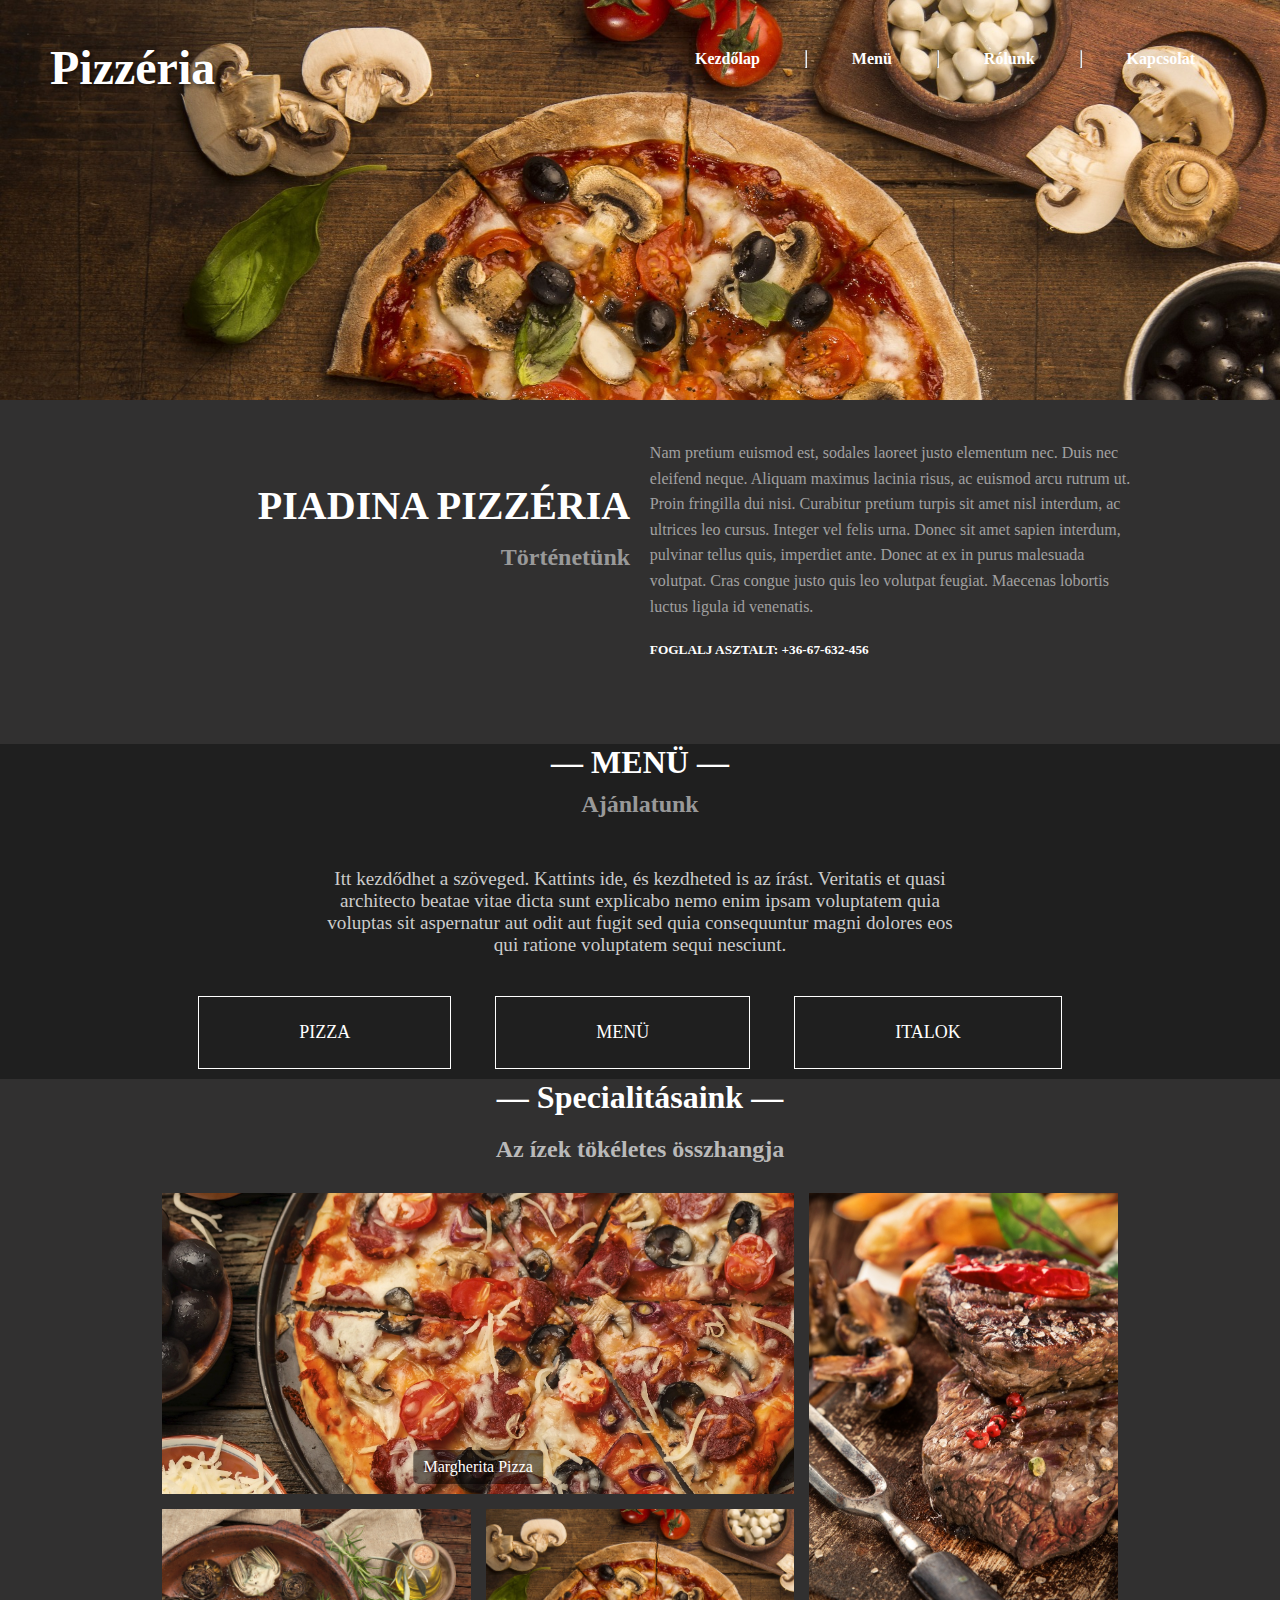
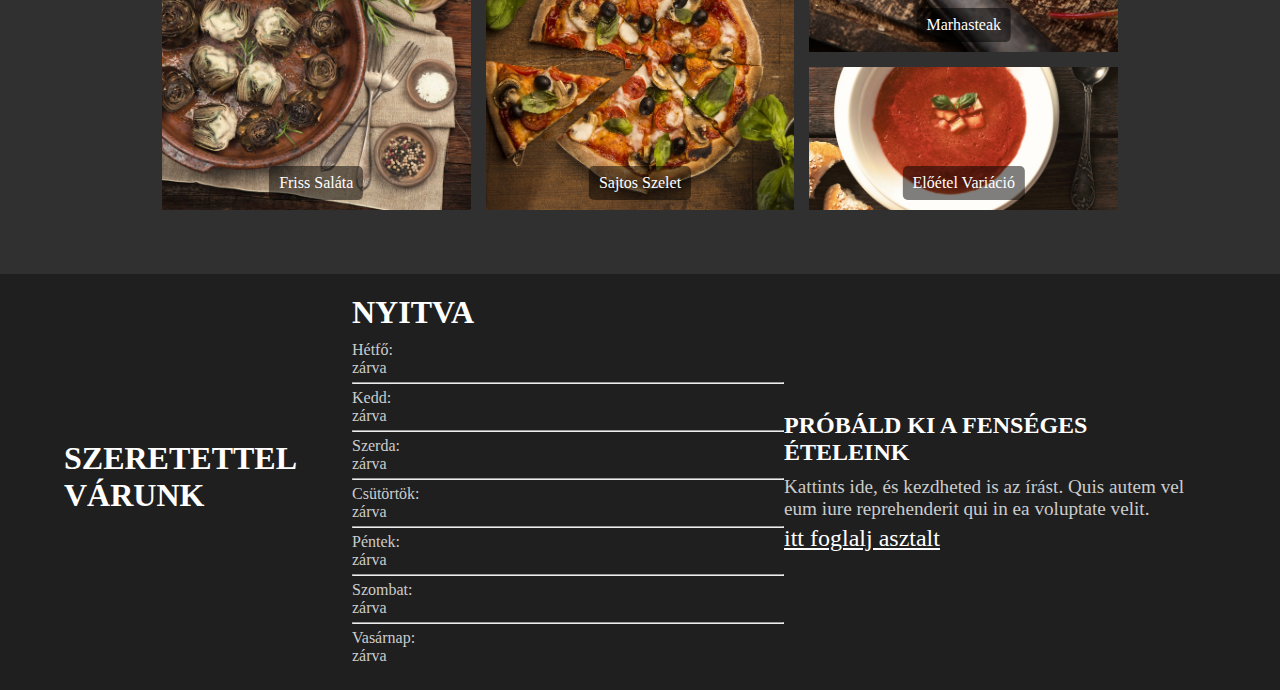
<file: index.html>
<!DOCTYPE html>
<html lang="hu">
<head>
    <meta charset="UTF-8">
    <meta name="viewport" content="width=device-width, initial-scale=1.0">
    <title>Pizzéria</title>
    <link rel="stylesheet" href="index.css">
</head>
<body>
    <header>
        <style>
            .hamburger {
            display: none;
            cursor: pointer;
            font-size: 30px;
        }

        .nav-menu {
            display: flex;
            list-style: none;
        }

        .nav-menu li {
            margin: 0 10px;
        }

        .nav-menu a {
            text-decoration: none;
            
        }

        @media (max-width: 1024px) {
            .hamburger {
                display: block;
            }

            .nav-menu {
                display: none;
                flex-direction: column;
                position: absolute;
                top: 60px;
                right: 0;
                background-color: white;
                width: 200px;
                
            }

            .nav-menu.active {
                display: flex;
            }

            .nav-menu li {
                margin: 10px 0;
                text-align: center;
            }
            .nav-menu a {
                color: black !important;
            }

            .nav-menu hr {
                margin: 0;
            }
        }
        </style>
        <h1>Pizzéria</h1>
        <div class="header-content">
            <div class="hamburger" onclick="toggleMenu()">☰</div>
            <nav>
                <ul class="nav-menu">
                    <li><a href="#">Kezdőlap</a></li>
                    <hr>
                    <li><a href="#">Menü</a></li>
                    <hr>
                    <li><a href="#">Rólunk</a></li>
                    <hr>
                    <li><a href="#">Kapcsolat</a></li>
                </ul>
            </nav>
    </header>
    <div>
        <div class="szurke">
            <div class="szoveg">
                <div id="baltet">
                    <h1>PIADINA PIZZÉRIA</h1>
                    <h4>Történetünk</h4>
                </div>
                <div id="jobbtet">
                    <p style="color: rgb(161, 161, 161);">Nam pretium euismod est, sodales laoreet justo elementum nec. Duis nec eleifend neque. Aliquam maximus lacinia risus, ac euismod arcu rutrum ut. Proin fringilla dui nisi. Curabitur pretium turpis sit amet nisl interdum, ac ultrices leo cursus. Integer vel felis urna. Donec sit amet sapien interdum, pulvinar tellus quis, imperdiet ante. Donec at ex in purus malesuada volutpat. Cras congue justo quis leo volutpat feugiat. Maecenas lobortis luctus ligula id venenatis.</p>
                    <h5>FOGLALJ ASZTALT: +36-67-632-456</h5>
                </div>
            </div>
        </div>

    <section class="menu">
        <div class="container">
            <h3>— MENÜ —</h3>
            <h4>Ajánlatunk</h4>
            <p class="menuszoveg" style="font-size: larger;">Itt kezdődhet a szöveged. Kattints ide, és kezdheted is az írást. Veritatis et quasi architecto beatae vitae dicta sunt explicabo nemo enim ipsam voluptatem quia voluptas sit aspernatur aut odit aut fugit sed quia consequuntur magni dolores eos qui ratione voluptatem sequi nesciunt.</p>
            <div class="buttons">
                <button style="font-size: large;">PIZZA</button>
                <button style="font-size: large;">MENÜ</button>
                <button style="font-size: large;">ITALOK</button>
            </div>
        </div>
        </section>
        <div class="szurke">
            <div class="specialities">
                <h2>— Specialitásaink —</h2>
                <h4 class="izek">Az ízek tökéletes összhangja</h3>
            </div>
            <div class="gallery">
                <figure class="gallery__item gallery__item--1">
                    <img src="Képek/pizza.jpg" class="gallery__img" alt="pizza">
                    <figcaption>Margherita Pizza</figcaption>
                </figure>
                <figure class="gallery__item gallery__item--2">
                    <img src="Képek/villahagyma.jpg" class="gallery__img" alt="salata">
                    <figcaption>Friss Saláta</figcaption>
                </figure>
                <figure class="gallery__item gallery__item--3">
                    <img src="Képek/szelet.jpg" class="gallery__img" alt="pizza">
                    <figcaption>Sajtos Szelet</figcaption>
                </figure>
                <figure class="gallery__item gallery__item--4">
                    <img src="Képek/steak.jpg" class="gallery__img" alt="marha">
                    <figcaption>Marhasteak</figcaption>
                </figure>
                <figure class="gallery__item gallery__item--5">
                    <img src="Képek/eloetel.jpg" class="gallery__img" alt="eloetel">
                    <figcaption>Előétel Variáció</figcaption>
                </figure>
            </div>
            
        </div>
        
   
        <div id="lablec">
            <div id="szeretettel">
                <h3>SZERETETTEL VÁRUNK</h3>
            </div>
            <div id="nyitavtartas">
                <h3>NYITVA</h3>
                <p>Hétfő: <br> zárva </p>
                <hr>
                <p>Kedd: <br> zárva </p>
                <hr>
                <p>Szerda: <br> zárva </p>
                <hr>
                <p>Csütörtök: <br> zárva </p>
                <hr>
                <p>Péntek: <br> zárva </p>
                <hr>
                <p>Szombat: <br> zárva </p>
                <hr>
                <p>Vasárnap: <br> zárva </p>
            </div>
            <div id="Asztalfoglalás">
                <h3 class="fenseg">PRÓBÁLD KI A FENSÉGES <br> ÉTELEINK</h3>
                <p class="kulon">Kattints ide, és kezdheted is az írást. Quis autem vel eum iure reprehenderit qui in ea voluptate velit.</p>
                <a href="" class="foglal">itt foglalj asztalt</a>
            </div>
        </div>
</file>
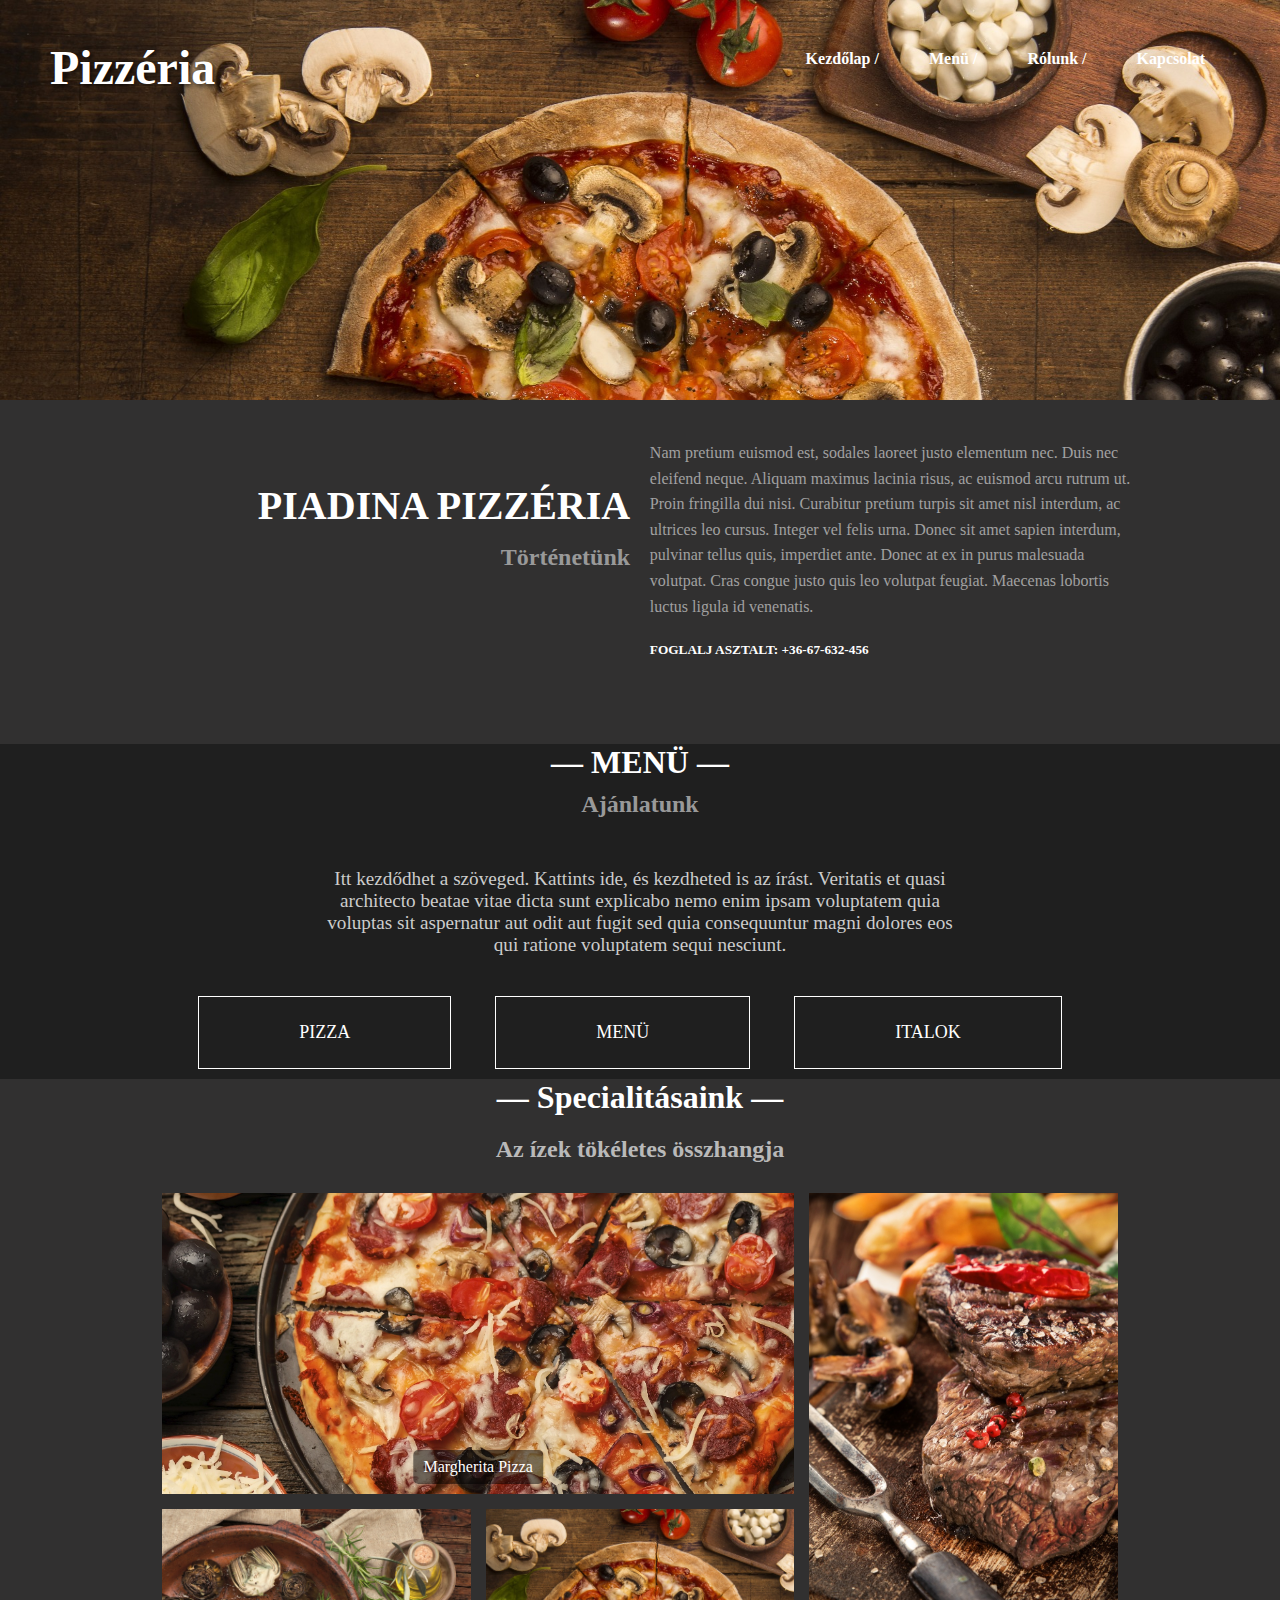
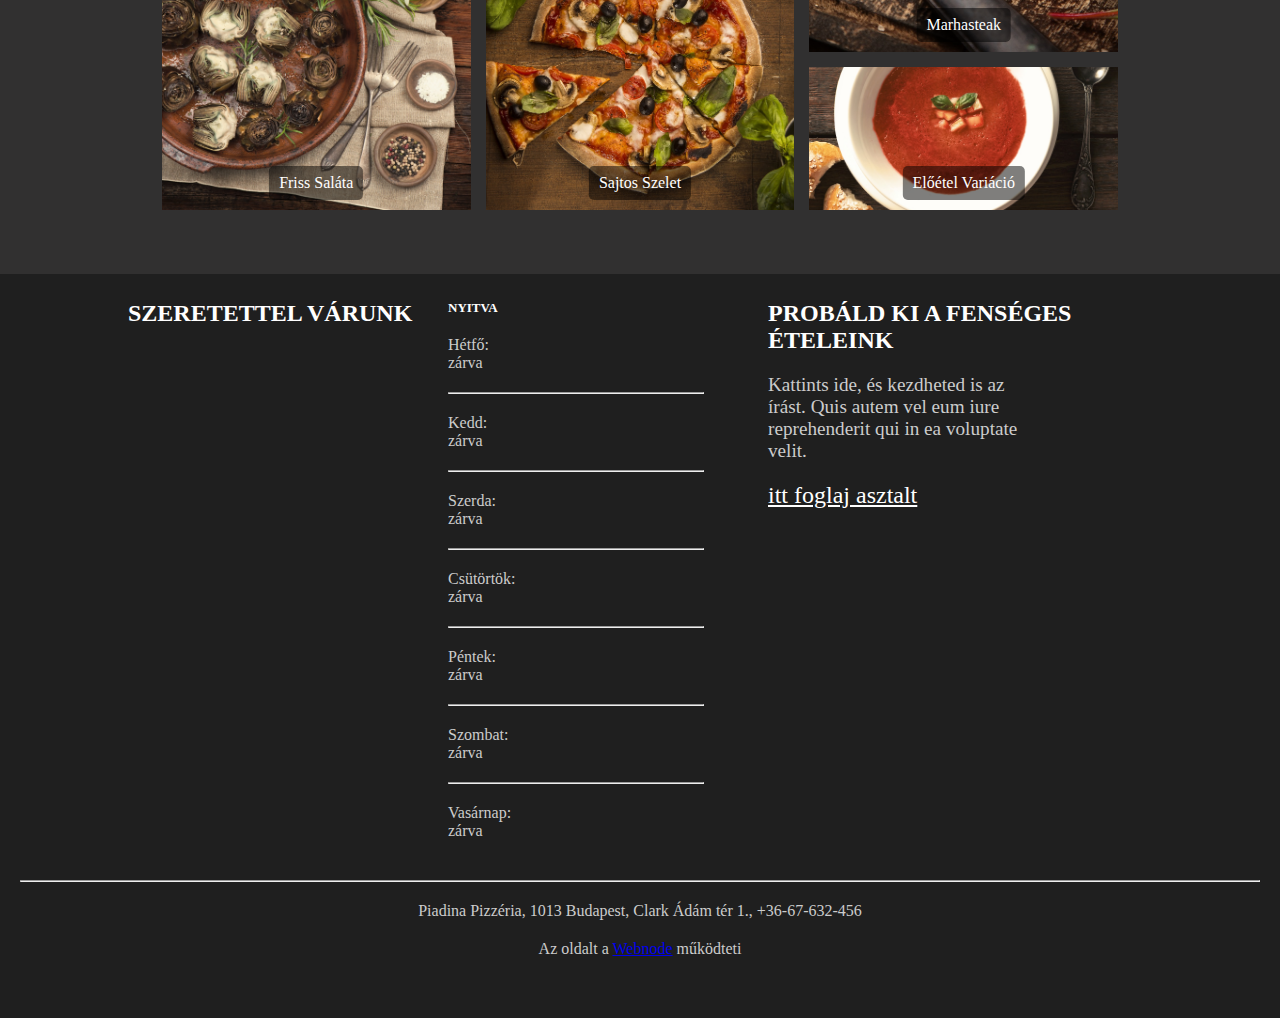
<file: Főoldal/index.html>
<!DOCTYPE html>
<html lang="hu">
<head>
    <meta charset="UTF-8">
    <meta name="viewport" content="width=device-width, initial-scale=1.0">
    <title>Pizzéria</title>
    <link rel="stylesheet" href="index.css">
</head>
<body>
    <header>
        <h1>Pizzéria</h1>
        <div class="header-content">
            <nav>
                <ul>
                    <li><a href="#">Kezdőlap  /</a></li>
                    <li><a href="#">Menü  /</a></li>
                    <li><a href="#">Rólunk  /</a></li>
                    <li><a href="#">Kapcsolat</a></li>
                </ul>
            </nav>
        </div>
    </header>
    <div>
        <div class="szurke">
            <div class="szoveg">
                <div id="baltet">
                    <h1>PIADINA PIZZÉRIA</h1>
                    <h4>Történetünk</h4>
                </div>
                <div id="jobbtet">
                    <p style="color: rgb(161, 161, 161);">Nam pretium euismod est, sodales laoreet justo elementum nec. Duis nec eleifend neque. Aliquam maximus lacinia risus, ac euismod arcu rutrum ut. Proin fringilla dui nisi. Curabitur pretium turpis sit amet nisl interdum, ac ultrices leo cursus. Integer vel felis urna. Donec sit amet sapien interdum, pulvinar tellus quis, imperdiet ante. Donec at ex in purus malesuada volutpat. Cras congue justo quis leo volutpat feugiat. Maecenas lobortis luctus ligula id venenatis.</p>
                    <h5>FOGLALJ ASZTALT: +36-67-632-456</h5>
                </div>
            </div>
        </div>

    <section class="menu">
        <div class="container">
            <h3>— MENÜ —</h3>
            <h4>Ajánlatunk</h4>
            <p class="menuszoveg" style="font-size: larger;">Itt kezdődhet a szöveged. Kattints ide, és kezdheted is az írást. Veritatis et quasi architecto beatae vitae dicta sunt explicabo nemo enim ipsam voluptatem quia voluptas sit aspernatur aut odit aut fugit sed quia consequuntur magni dolores eos qui ratione voluptatem sequi nesciunt.</p>
            <div class="buttons">
                <button style="font-size: large;">PIZZA</button>
                <button style="font-size: large;">MENÜ</button>
                <button style="font-size: large;">ITALOK</button>
            </div>
        </div>
        </section>
        <div class="szurke">
            <div class="specialities">
                <h2>— Specialitásaink —</h2>
                <h4 class="izek">Az ízek tökéletes összhangja</h3>
            </div>
            <div class="gallery">
                <figure class="gallery__item gallery__item--1">
                    <img src="/Képek/pizza.jpg" class="gallery__img" alt="pizza">
                    <figcaption>Margherita Pizza</figcaption>
                </figure>
                <figure class="gallery__item gallery__item--2">
                    <img src="/Képek/villahagyma.jpg" class="gallery__img" alt="salata">
                    <figcaption>Friss Saláta</figcaption>
                </figure>
                <figure class="gallery__item gallery__item--3">
                    <img src="/Képek/szelet.jpg" class="gallery__img" alt="pizza">
                    <figcaption>Sajtos Szelet</figcaption>
                </figure>
                <figure class="gallery__item gallery__item--4">
                    <img src="/Képek/steak.jpg" class="gallery__img" alt="marha">
                    <figcaption>Marhasteak</figcaption>
                </figure>
                <figure class="gallery__item gallery__item--5">
                    <img src="/Képek/eloetel.jpg" class="gallery__img" alt="eloetel">
                    <figcaption>Előétel Variáció</figcaption>
                </figure>
            </div>
            
        </div>
        
   
<div id="lablec">
 
    <h3 style="font-size:x-large;   float: left; margin-left: 10%; text-align: right;">SZERETETTEL  VÁRUNK</h3>
 <div id="Asztalfoglalás">
                <h3 class="fenseg">PROBÁLD KI A FENSÉGES <br>ÉTELEINK</h3>
                <P class="kulon">Kattints ide, és kezdheted is az írást. Quis autem vel eum iure reprehenderit qui in ea voluptate velit.</P>
                <a href="" class="foglal">itt foglaj asztalt</a>
            </div>  
   
    <div id="nyitavtartas">
        <h3 style="font-size: small; position: bottom;">NYITVA</h3>
        <p>Hétfő: <br> zárva </p>
        <hr>
        <p>Kedd: <br> zárva </p>
        <hr>
        <p>Szerda: <br> zárva </p>
        <hr>
        <p>Csütörtök: <br> zárva </p>
        <hr>
        <p>Péntek: <br> zárva </p>
        <hr>
        <p>Szombat: <br> zárva </p>
        <hr>
        <p>Vasárnap: <br> zárva </p>
 
    </div>
            
</div>
 
<footer>
    <hr>
    <p>Piadina Pizzéria, 1013 Budapest, Clark Ádám tér 1., +36-67-632-456</p>
    <p>Az oldalt a <a href="https://www.webnode.hu?utm_source=text&amp;utm_medium=footer&amp;utm_campaign=free1&amp;utm_content=wnd2" rel="noopener nofollow" target="_blank">Webnode</a> működteti</span></p>
 </footer>



</body>
</html>
</file>
<file: index.css>
* {
    margin: 0;
    padding: 0;
    box-sizing: border-box;
    font-family: 'Times New Roman', serif;
    float: none;
}

body {
    background-color: #1f1f1f;
    color: #fff;
    text-align: center;
}

header {
    display: flex;
    flex-direction: row;
    
    text-align: center;
    background-image: url('Képek/szelet.jpg');
    background-size: cover;
    background-repeat: no-repeat;
    height: 400px;
    color: #fff;
    padding: 20px;
    
}
.header-content {
    padding-top: 30px;
    margin-right: 30px;
    font-weight: bold;
    transition: color 0.3s ease;
    position: absolute; 
    top: 20px; 
    right: 30px; 
    display: flex;
    gap: 20px;
    
}

header h1 {
    font-size: 3rem;
    color: #fff;
    text-shadow: 2px 2px 5px rgba(0, 0, 0, 0.7);
    margin-top: 20px;
    float: left;
    margin-left: 30px;
    font-weight: bold;
    font-family: 'Times New Roman', serif;
}

nav ul {
    list-style: none;
    padding: 0;
    display: flex; 
    gap: 20px;
    margin: 0;
}

nav ul li {
    display: inline;
}

nav ul li a {
    color: #fff;
    text-decoration: none;
    font-size: 1rem;
    padding: 10px 15px;
}

nav ul li a:hover {
    border-bottom: 2px solid #fff;
}





.specialities {
    text-align: center;
    margin: 50px 0;
    color: #fff;
}

.specialities h2 {
    margin-bottom: 10px;
}

.specialities p {
    font-size: 18px;
    margin-bottom: 40px;
}



.intro {
    background-color: #f9f9f9;
    padding: 20px;
    text-align: center;
    margin-bottom: 50px;
}

h1 {
    font-size: 2.5rem;
    font-weight: 700;
}

h2 {
    font-size: 1.5rem;
    color: #999;
    margin: 10px 0;
}

p {
    font-size: 1rem;
    margin: 20px 0;
    color: #ccc;
}

.contact {
    font-weight: bold;
    margin-top: 20px;
    color: white;
}


h3 {
    font-size: 2rem;
    margin-bottom: 10px;
}

h4 {
    font-size: 1.5rem;
    margin-bottom: 30px;
    color: #999;
}

.buttons button {
    padding: 25px 100px;
    background-color: transparent;
    border: 1px solid #fff;
    color: #fff;
    margin: 20px 30px 0px 10px;
    cursor: pointer;
    display: inline-block;
    text-decoration: none ;
    color: white;

}

.buttons button:hover {
    background-color: #fff;
    color: #000;
}


.menuszoveg {
    text-align: center;
    width: 60%;
    margin: 0 auto;
    padding: 20px;
}

* {
    margin: 0;
    padding: 0;
    box-sizing: border-box;
}

footer {
    width: 100%;
    padding: 40px 20px;
    color: #fff;
}

.atfogo {
    display: flex;
    justify-content: space-between;
    max-width: 1000px;
    margin: 0 auto; 
}

.column h3, .column h4 {
    font-weight: bold;
    margin-bottom: 15px;
}

.column p {
    margin: 5px 0;
}

.column a {
    color: #fff;
    text-decoration: underline;
}

.footer-bottom {
    text-align: center;
    padding-top: 20px;
    font-size: 14px;
    
}
.nyitva{
    color: #fff;
}
.proba{
    color: #fff;
}

.gallery {
    display: grid;
    grid-template-columns: repeat(8, 1fr);
    grid-template-rows: repeat(8, 5vw);
    grid-gap: 15px;
    background-color: rgb(49, 48, 48);
    
}
.gallery__img {
    width: 100%;
    height: 100%;
    object-fit: cover;
    transition: transform 0.3s ease;
    
}
.gallery__item {
    position: relative; 
    overflow: hidden; 
}
.gallery__item--1 {
    grid-column-start: 2;
    grid-column-end: 6;
    grid-row-start: 1;
    grid-row-end: 5;
}
.gallery__item--2 {
    grid-column-start: 2;
    grid-column-end: 4;
    grid-row-start: 5;
    grid-row-end: 9;
}

.gallery__item--3 {
    grid-column-start: 4;
    grid-column-end: 6;
    grid-row-start: 5;
    grid-row-end: 9;
}

.gallery__item--4 {
    grid-column-start: 6;
    grid-column-end: 8;
    grid-row-start: 1;
    grid-row-end: 7;
}

.gallery__item--5 {
    
    grid-column-start: 8;
    grid-column-end: 6;
    grid-row-start: 7;
    grid-row-end: 9;
}


.fenseg{
    font-size:x-large;
}
.kulon
{
    margin-right: 50%;
    font-size: larger;
}
.specialities h2 {
    color: #fff;
    font-size: 2rem;
    margin-bottom: 20px;
}


#szurke {
    color: rgb(161, 161, 161);
    border-bottom: 2px solid rgba(168, 147, 147, 0.596);
}
.szurke {
    background-color: rgb(49, 48, 48);
    padding-bottom: 5%;
}
.szoveg {
    display: flex;
    flex-direction: row; 
    justify-content: space-between; 
    align-items: center; 
    width: 80%;
    margin: 0 auto;
    padding: 20px;
    text-align: left; 
    line-height: 1.6;
    font-size: 1rem;
        
}
#baltet {
    width: 40%;
    text-align: right;
}
#jobbtet {
    width: 40%;
    text-align: left;
}
.szurke {
    background-color: rgb(49, 48, 48);
}

.specialities h2 {
    color: #fff;
}

.foglal{
    color : #fff;
    font-size: x-large;
    
}
footer {
    clear: both;
    margin-top: 500px;
    
}
.izek{
    color: #b9b9b9;
}
.gallery figure {
    text-align: center;
    color: white;
}

.gallery figcaption {
    position: absolute;
    bottom: 10px;
    left: 50%;
    transform: translateX(-50%);
    background-color: rgba(0, 0, 0, 0.5); 
    color: #fff;
    padding: 5px 10px;
    font-size: 1rem;
    text-align: center;
    border-radius: 5px;
    z-index: 1;

}

.gallery__item:hover .gallery__img {
    transform: scale(1.05); 
}

.gallery__overlay {
    position: absolute;
    top: 0;
    left: 0;
    width: 100%;
    height: 100%;
    background-color: rgba(0, 0, 0, 0.3); 
    opacity: 0; 
    transition: opacity 0.3s ease; 
}

.gallery__item:hover .gallery__overlay {
    opacity: 1; 
}

.menu, .specialities {
    width: 90%;
    margin: 0 auto;
}

 figcaption {
    font-size: 1rem;
    line-height: 1.5;
}
buttons button {
    padding: 15px 30px;
    font-size: 1rem;
    width: 100%;
    margin: 10px 0;
}
#baltet, #jobbtet {
    width: 49%;
}



@media screen and (max-width: 1024px) {
    header {
        height: 200px;
        flex-direction: column;
        padding: 10px;
    }

    header h1 {
        font-size: 2rem;
        text-align: center;
    }

    nav ul {
        flex-direction: column;
        gap: 10px;
    }

    .gallery {
        grid-template-columns: repeat(2, 1fr);
        grid-template-rows: repeat(4, 20vw);
    }

    .szoveg {
        flex-direction: column;
        text-align: center;
        width: 100%;
    }

    #baltet, #jobbtet {
        width: 100%;
    }

    .buttons button {
        padding: 15px 50px;
    }
}


@media screen and (max-width: 480px) {
    header h1 {
        font-size: 1.5rem;
    }

    nav ul li a {
        font-size: 0.9rem;
    }

    .gallery {
        grid-template-columns: 1fr;
        grid-template-rows: repeat(5, 25vw);
    }

    footer {
        font-size: 0.8rem;
    }
}
#lablec {
    display: flex;
    flex-direction: row;
    justify-content: space-between;
    align-items: center;
    width: 90%;
    margin: 0 auto;
    padding: 20px 0;
    text-align: center;
}

#nyitavtartas {
    width: 10%; 
    text-align: center; 
    margin: 0 auto;
}

#Asztalfoglalás {
    width: 30%; 
    text-align: right; 
}

h3.fenseg {
    text-align: left;
    font-size: x-large;
}

#szeretettel {
    width: 30%; 
    text-align: left; 
    font-size: x-large;
    float: left;
}


#Asztalfoglalás, #nyitavtartas {
    width: 45%;
    text-align: left;
}

#Asztalfoglalás h3, #nyitavtartas h3 {
    margin-bottom: 10px;
}

#Asztalfoglalás p, #nyitavtartas p {
    margin: 5px 0;
}

@media screen and (max-width: 768px) {
    #lablec {
        flex-direction: column;
        align-items: center;
    }

    #Asztalfoglalás, #nyitavtartas {
        width: 80%;
        text-align: center;
        margin-bottom: 20px;
    }
}

@media screen and (max-width: 480px) {
    #Asztalfoglalás h3, #nyitavtartas h3 {
        font-size: 1rem;
    }

    #Asztalfoglalás p, #nyitavtartas p {
        font-size: 0.9rem;
    }
}
</file>
<file: Főoldal/index.css>
* {
    margin: 0;
    padding: 0;
    box-sizing: border-box;
    font-family: 'Times New Roman', serif;
    float: none;
}

body {
    background-color: #1f1f1f;
    color: #fff;
    text-align: center;
}

header {
    display: flex;
    flex-direction: row;
    
    text-align: center;
    background-image: url('/Képek/szelet.jpg');
    background-size: cover;
    background-repeat: no-repeat;
    height: 400px;
    color: #fff;
    padding: 20px;
}
.header-content {
    padding-top: 30px;
    margin-right: 30px;
    font-weight: bold;
    transition: color 0.3s ease;
    position: absolute; 
    top: 20px; 
    right: 30px; 
    display: flex;
    gap: 20px;
    
}

header h1 {
    font-size: 3rem;
    color: #fff;
    text-shadow: 2px 2px 5px rgba(0, 0, 0, 0.7);
    margin-top: 20px;
    float: left;
    margin-left: 30px;
    font-weight: bold;
    font-family: 'Times New Roman', serif;
}

nav ul {
    list-style: none;
    padding: 0;
    display: flex; 
    gap: 20px;
    margin: 0;
}

nav ul li {
    display: inline;
}

nav ul li a {
    color: #fff;
    text-decoration: none;
    font-size: 1rem;
    padding: 10px 15px;
}

nav ul li a:hover {
    border-bottom: 2px solid #fff;
}





.specialities {
    text-align: center;
    margin: 50px 0;
    color: #fff;
}

.specialities h2 {
    margin-bottom: 10px;
}

.specialities p {
    font-size: 18px;
    margin-bottom: 40px;
}



.intro {
    background-color: #f9f9f9;
    padding: 20px;
    text-align: center;
    margin-bottom: 50px;
}

h1 {
    font-size: 2.5rem;
    font-weight: 700;
}

h2 {
    font-size: 1.5rem;
    color: #999;
    margin: 10px 0;
}

p {
    font-size: 1rem;
    margin: 20px 0;
    color: #ccc;
}

.contact {
    font-weight: bold;
    margin-top: 20px;
    color: white;
}


h3 {
    font-size: 2rem;
    margin-bottom: 10px;
}

h4 {
    font-size: 1.5rem;
    margin-bottom: 30px;
    color: #999;
}

.buttons button {
    padding: 25px 100px;
    background-color: transparent;
    border: 1px solid #fff;
    color: #fff;
    margin: 20px 30px 0px 10px;
    cursor: pointer;
    display: inline-block;
    text-decoration: none ;
    color: white;

}

.buttons button:hover {
    background-color: #fff;
    color: #000;
}


.menuszoveg {
    text-align: center;
    width: 60%;
    margin: 0 auto;
    padding: 20px;
}

* {
    margin: 0;
    padding: 0;
    box-sizing: border-box;
}

footer {
    width: 100%;
    padding: 40px 20px;
    color: #fff;
}

.atfogo {
    display: flex;
    justify-content: space-between;
    max-width: 1000px;
    margin: 0 auto; 
}

.column h3, .column h4 {
    font-weight: bold;
    margin-bottom: 15px;
}

.column p {
    margin: 5px 0;
}

.column a {
    color: #fff;
    text-decoration: underline;
}

.footer-bottom {
    text-align: center;
    padding-top: 20px;
    font-size: 14px;
    
}
.nyitva{
    color: #fff;
}
.proba{
    color: #fff;
}

.gallery {
    display: grid;
    grid-template-columns: repeat(8, 1fr);
    grid-template-rows: repeat(8, 5vw);
    grid-gap: 15px;
    background-color: rgb(49, 48, 48);
    
}
.gallery__img {
    width: 100%;
    height: 100%;
    object-fit: cover;
    transition: transform 0.3s ease;
    
}
.gallery__item {
    position: relative; 
    overflow: hidden; 
}
.gallery__item--1 {
    grid-column-start: 2;
    grid-column-end: 6;
    grid-row-start: 1;
    grid-row-end: 5;
}
.gallery__item--2 {
    grid-column-start: 2;
    grid-column-end: 4;
    grid-row-start: 5;
    grid-row-end: 9;
}

.gallery__item--3 {
    grid-column-start: 4;
    grid-column-end: 6;
    grid-row-start: 5;
    grid-row-end: 9;
}

.gallery__item--4 {
    grid-column-start: 6;
    grid-column-end: 8;
    grid-row-start: 1;
    grid-row-end: 7;
}

.gallery__item--5 {
    
    grid-column-start: 8;
    grid-column-end: 6;
    grid-row-start: 7;
    grid-row-end: 9;
}
#nyitavtartas
{
  margin-left:35% ;
  width: 20%;
  height: 40px;
  margin-top: 2%;
  text-align: left;
  
 
}
#Asztalfoglalás
{
  float: right;
  width: 40%;
  text-align: left;
  
  
}
.fenseg{
    font-size:x-large;
}
.kulon
{
    margin-right: 50%;
    font-size: larger;
}
.specialities h2 {
    color: #fff;
    font-size: 2rem;
    margin-bottom: 20px;
}


#szurke {
    color: rgb(161, 161, 161);
    border-bottom: 2px solid rgba(168, 147, 147, 0.596);
}
.szurke {
    background-color: rgb(49, 48, 48);
    padding-bottom: 5%;
}
.szoveg {
    display: flex;
    flex-direction: row; 
    justify-content: space-between; 
    align-items: center; 
    width: 80%;
    margin: 0 auto;
    padding: 20px;
    text-align: left; 
    line-height: 1.6;
    font-size: 1rem;
        
}
#baltet {
    width: 40%;
    text-align: right;
}
#jobbtet {
    width: 40%;
    text-align: left;
}
.szurke {
    background-color: rgb(49, 48, 48);
}

.specialities h2 {
    color: #fff;
}

.foglal{
    color : #fff;
    font-size: x-large;
    
}
footer {
    clear: both;
    margin-top: 500px;
    
}
.izek{
    color: #b9b9b9;
}
.gallery figure {
    text-align: center;
    color: white;
}

.gallery figcaption {
    position: absolute;
    bottom: 10px;
    left: 50%;
    transform: translateX(-50%);
    background-color: rgba(0, 0, 0, 0.5); 
    color: #fff;
    padding: 5px 10px;
    font-size: 1rem;
    text-align: center;
    border-radius: 5px;
    z-index: 1;

}

.gallery__item:hover .gallery__img {
    transform: scale(1.05); 
}

.gallery__overlay {
    position: absolute;
    top: 0;
    left: 0;
    width: 100%;
    height: 100%;
    background-color: rgba(0, 0, 0, 0.3); 
    opacity: 0; 
    transition: opacity 0.3s ease; 
}

.gallery__item:hover .gallery__overlay {
    opacity: 1; 
}

.menu, .specialities {
    width: 90%;
    margin: 0 auto;
}

 figcaption {
    font-size: 1rem;
    line-height: 1.5;
}
buttons button {
    padding: 15px 30px;
    font-size: 1rem;
    width: 100%;
    margin: 10px 0;
}
#baltet, #jobbtet {
    width: 49%;
}
</file>
